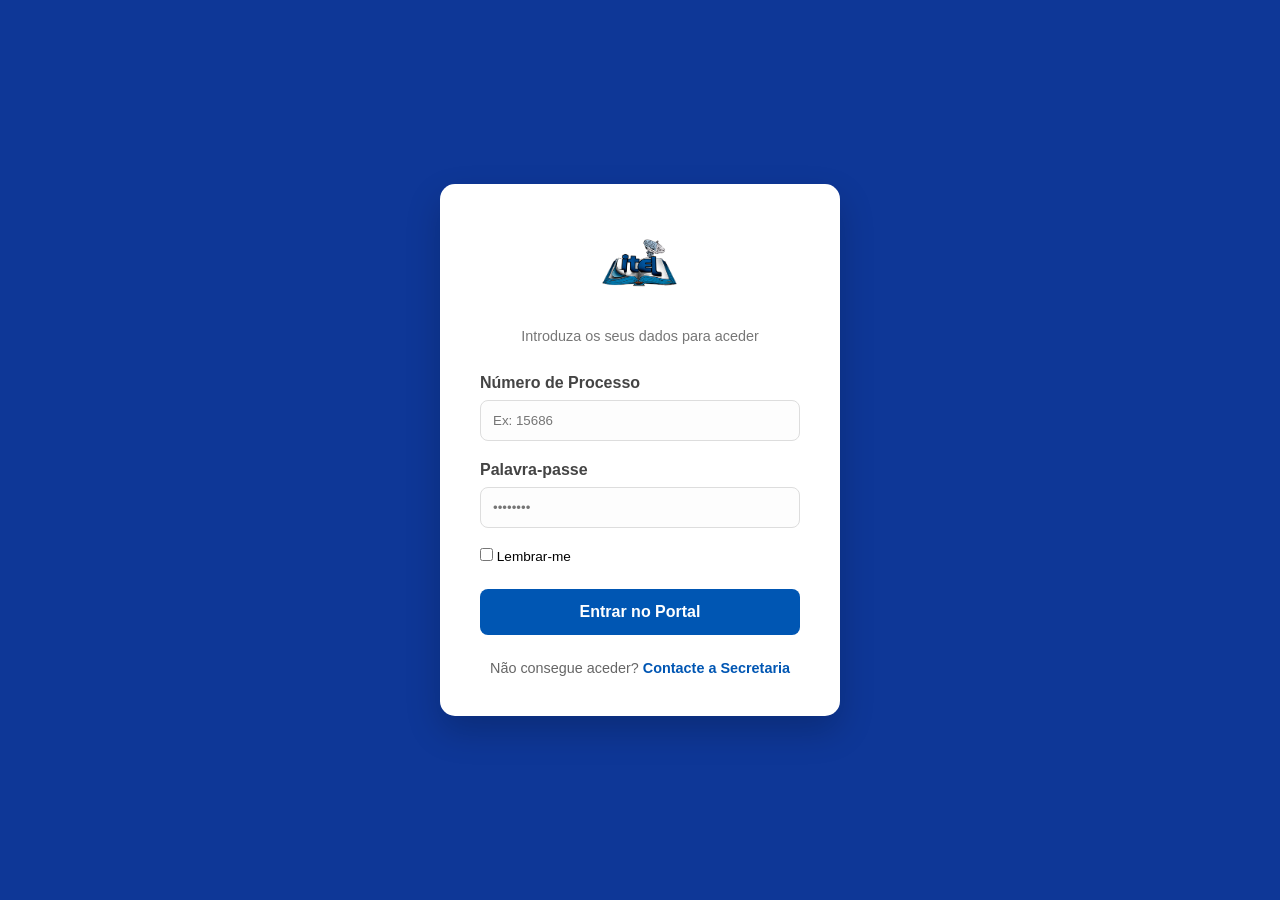
<file: Login/Login.html>
<!DOCTYPE html>
<html lang="pt-br">
<head>
    <meta charset="UTF-8">
    <meta name="viewport" content="width=device-width, initial-scale=1.0">
    <meta name="Author" content="Aijá Gourgel e Zola Bento">
    <link rel="shortcut icon" href="../imagens/image.png" type="image/x-icon">

    <link rel="stylesheet" href="style-login.css">
    
    <title>Itel - Login</title>
</head>


<body>
    <button class="botao-voltar" onclick="history.back()">
    ← Voltar
</button>
        <section class="login-section">
            <div class="login-box">
                <div class="login-header">
                    <img src="../imagens/image.png" alt="Logo ITEL" class="login-logo">
                    <p>Introduza os seus dados para aceder</p>
                </div>

                <form action="#" method="POST" class="login-form">
                    <div class="input-group">
                        <label for="student-id">Número de Processo</label>
                        <input type="text" id="student-id" placeholder="Ex: 15686" required>
                    </div>

                    <div class="input-group">
                        <label for="password">Palavra-passe</label>
                        <input type="password" id="password" placeholder="••••••••" required>
                    </div>

                    <div class="login-options">
                        <label><input type="checkbox"> Lembrar-me</label>
                    </div>

                    <button type="submit" value="submit" class="btn-login">Entrar no Portal</button>
                </form>

                <div class="login-footer">
                    <p>Não consegue aceder? <a href="#contacto">Contacte a Secretaria</a></p>
                </div>
            </div>
        </section>


</body>
</file>
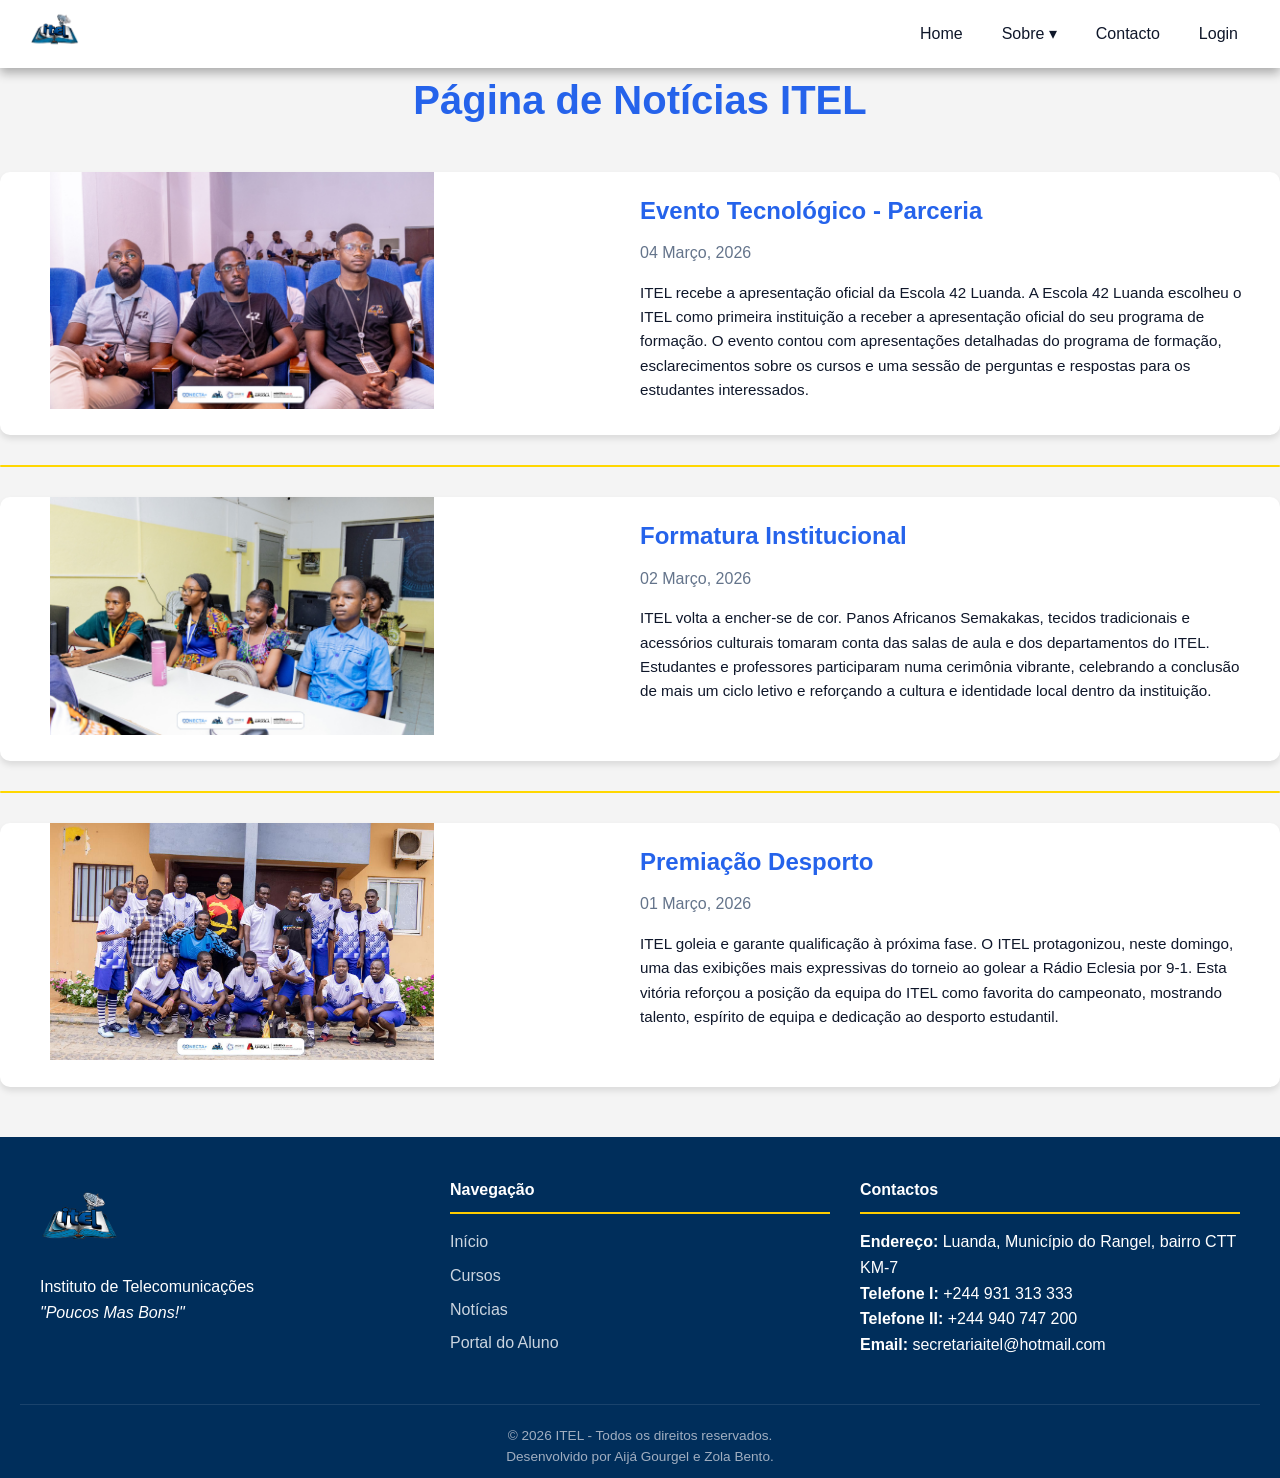
<file: noticias/noticias.html>
<!DOCTYPE html>
<html lang="pt">
<head>
    <meta charset="UTF-8">
    <meta name="viewport" content="width=device-width, initial-scale=1.0">
    <meta name="Author" content="Aijá Gourgel e Zola Bento">
    <link rel="shortcut icon" href="../imagens/image.png" type="image/x-icon">
  <title>Página de Notícias ITEL</title>
  <link rel="stylesheet" href="noticias.css">
</head>
<body>
  <button class="botao-voltar" onclick="history.back()">
    ← Voltar
</button>
     <header id="home">

    <div>
        <img src="../imagens/image.png" alt="Imagem do ITEL">
    </div>

    <nav>

        <a href="../index.html">Home</a>

        <div class="dropdown">
            <a href="#">Sobre ▾</a>

            <div class="dropdown-menu">
                <a href="../index.html#galeria">Galeria</a>
                <a href="../index.html#cursos">Cursos</a>
                <a href="../index.html#noticias">Notícias</a>
                <a href="../index.html#actividades">Actividades</a>
                <a href="../index.html#diretores">Directores</a>
                <a href="../index.html#parceiros">Parceiros</a>

            </div>
        </div>

        <a href="../index.html#contacto">Contacto</a>
        <a href="../Login/Login.html">Login</a>

    </nav>

</header>

  <h1>Página de Notícias ITEL</h1>

  <div class="noticia" id="noticia1">
    <aside class="noticia-img">
      <img src="../Pagina de Galeria/GaleriaDeImagens/42 4.jpeg" alt="Evento Tecnológico">
    </aside>
    <aside class="noticia-conteudo">
      <h2>Evento Tecnológico - Parceria</h2>
      <h3>04 Março, 2026</h3>
      <p>ITEL recebe a apresentação oficial da Escola 42 Luanda. A Escola 42 Luanda escolheu o ITEL como primeira instituição a receber a apresentação oficial do seu programa de formação. O evento contou com apresentações detalhadas do programa de formação, esclarecimentos sobre os cursos e uma sessão de perguntas e respostas para os estudantes interessados.</p>
    </aside>
  </div>

  <hr>

  <div class="noticia" id="noticia2">
    <aside class="noticia-img">
      <img src="../Pagina de Galeria/GaleriaDeImagens/Africa Fevereiro6.jpeg" alt="Formatura Institucional">
    </aside>
    <aside class="noticia-conteudo">
      <h2>Formatura Institucional</h2>
      <h3>02 Março, 2026</h3>
      <p>ITEL volta a encher-se de cor. Panos Africanos Semakakas, tecidos tradicionais e acessórios culturais tomaram conta das salas de aula e dos departamentos do ITEL. Estudantes e professores participaram numa cerimônia vibrante, celebrando a conclusão de mais um ciclo letivo e reforçando a cultura e identidade local dentro da instituição.</p>
    </aside>
  </div>

  <hr>

  <div class="noticia" id="noticia3">
    <aside class="noticia-img">
      <img src="../Pagina de Galeria/GaleriaDeImagens/DreamSpace Itel2.jpeg" alt="Premiação Desporto">
    </aside>
    <aside class="noticia-conteudo">
      <h2>Premiação Desporto</h2>
      <h3>01 Março, 2026</h3>
      <p>ITEL goleia e garante qualificação à próxima fase. O ITEL protagonizou, neste domingo, uma das exibições mais expressivas do torneio ao golear a Rádio Eclesia por 9-1. Esta vitória reforçou a posição da equipa do ITEL como favorita do campeonato, mostrando talento, espírito de equipa e dedicação ao desporto estudantil.</p>
    </aside>
  </div>
<footer class="footer-itel">
        <div class="footer-container">
            <div class="footer-info">
                <img src="../imagens/image.png" alt="Logo ITEL" class="footer-logo">
                <p>Instituto de Telecomunicações</p>
                <p><i>"Poucos Mas Bons!"</i></p>
            </div>

            <div class="footer-nav">
                <h4>Navegação</h4>
                <ul>
                    <li><a href="../index.html">Início</a></li>
                    <li><a href="../index.html#cursos">Cursos</a></li>
                    <li><a href="../index.html#noticia">Notícias</a></li>
                    <li><a href="../Login/Login.html">Portal do Aluno</a></li>
                </ul>
            </div>

            <div id="contacto" class="footer-contact">
                <h4>Contactos</h4>
                <p><b>Endereço:</b> Luanda, Município do Rangel, bairro CTT KM-7</p>
                <p><b>Telefone I: </b>+244 931 313 333</p>
                <p><b>Telefone II: </b>+244 940 747 200</p>
                <p><b>Email:</b> secretariaitel@hotmail.com </p>
            </div>
        </div>
        <div class="footer-copyright">
            &copy; 2026 ITEL - Todos os direitos reservados. 
            <br>Desenvolvido por Aijá Gourgel e Zola Bento.
        </div>
    </footer>
</body>
</html>
</file>
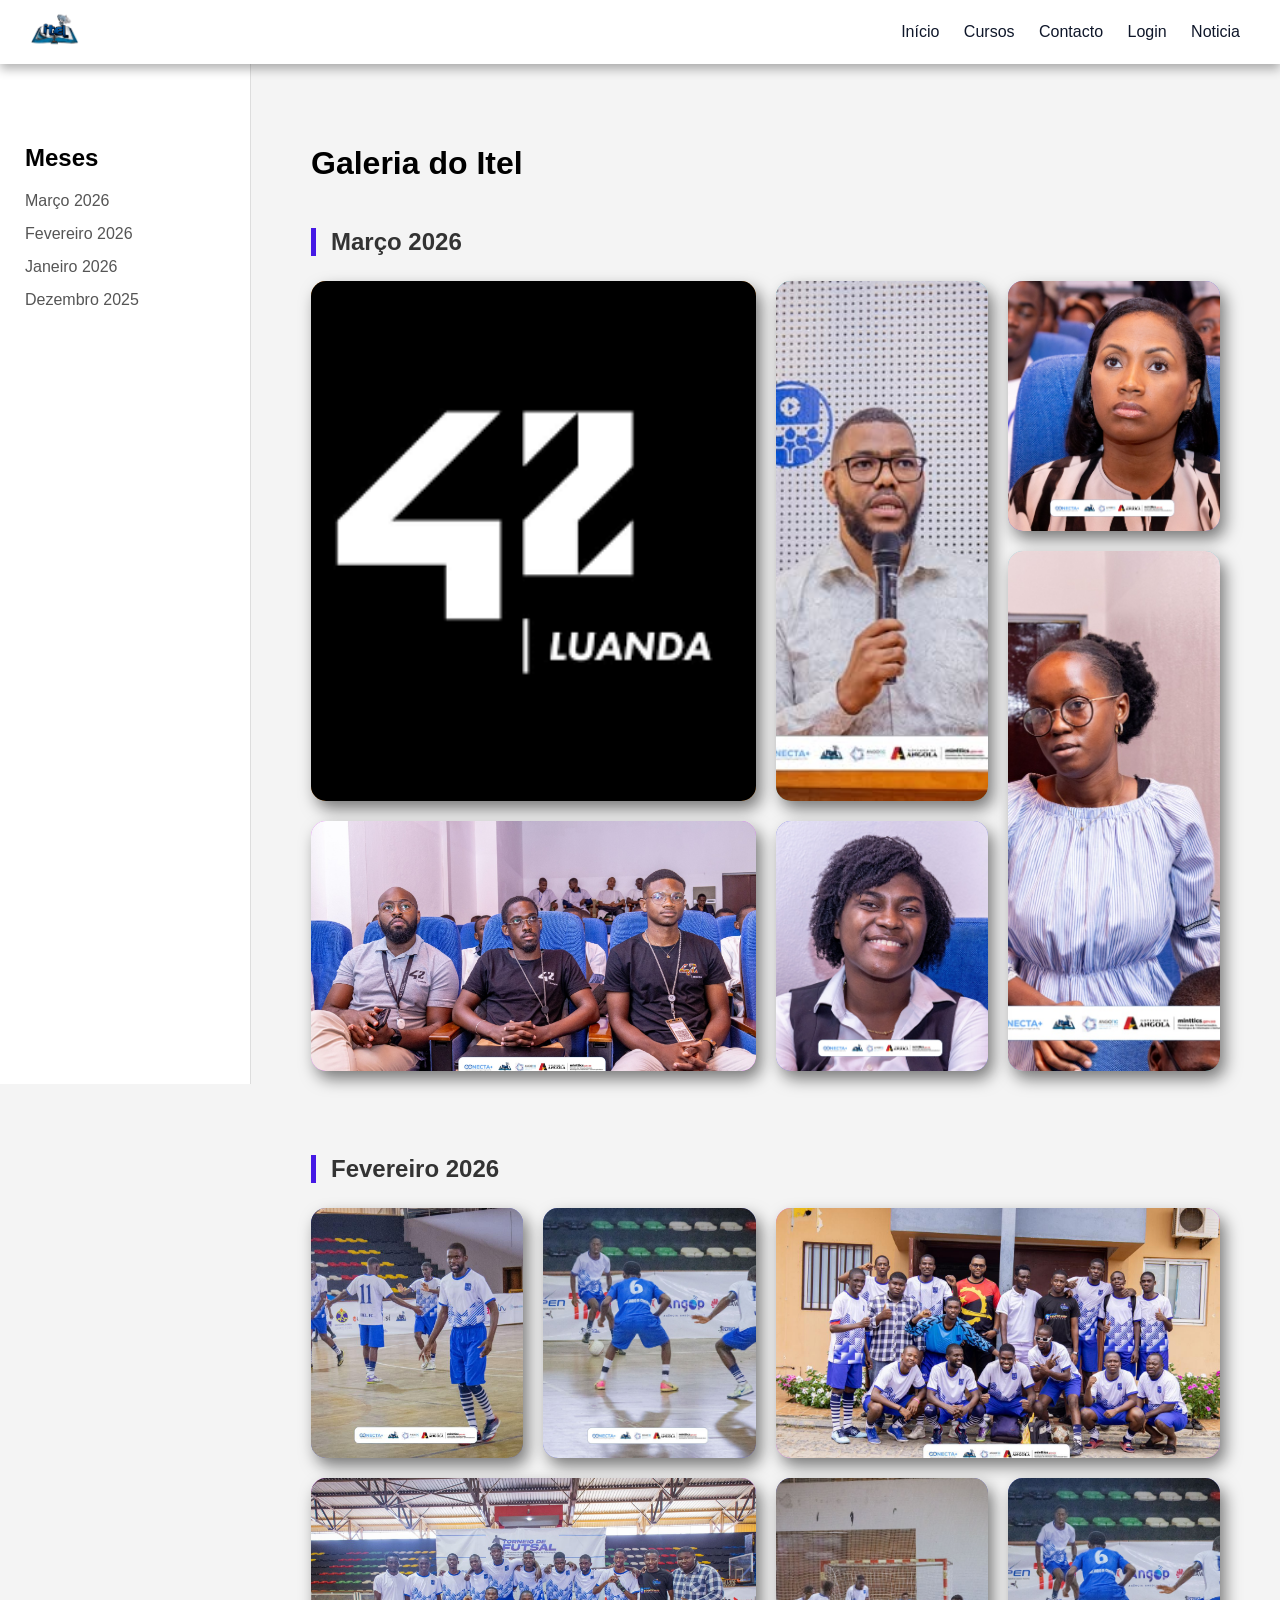
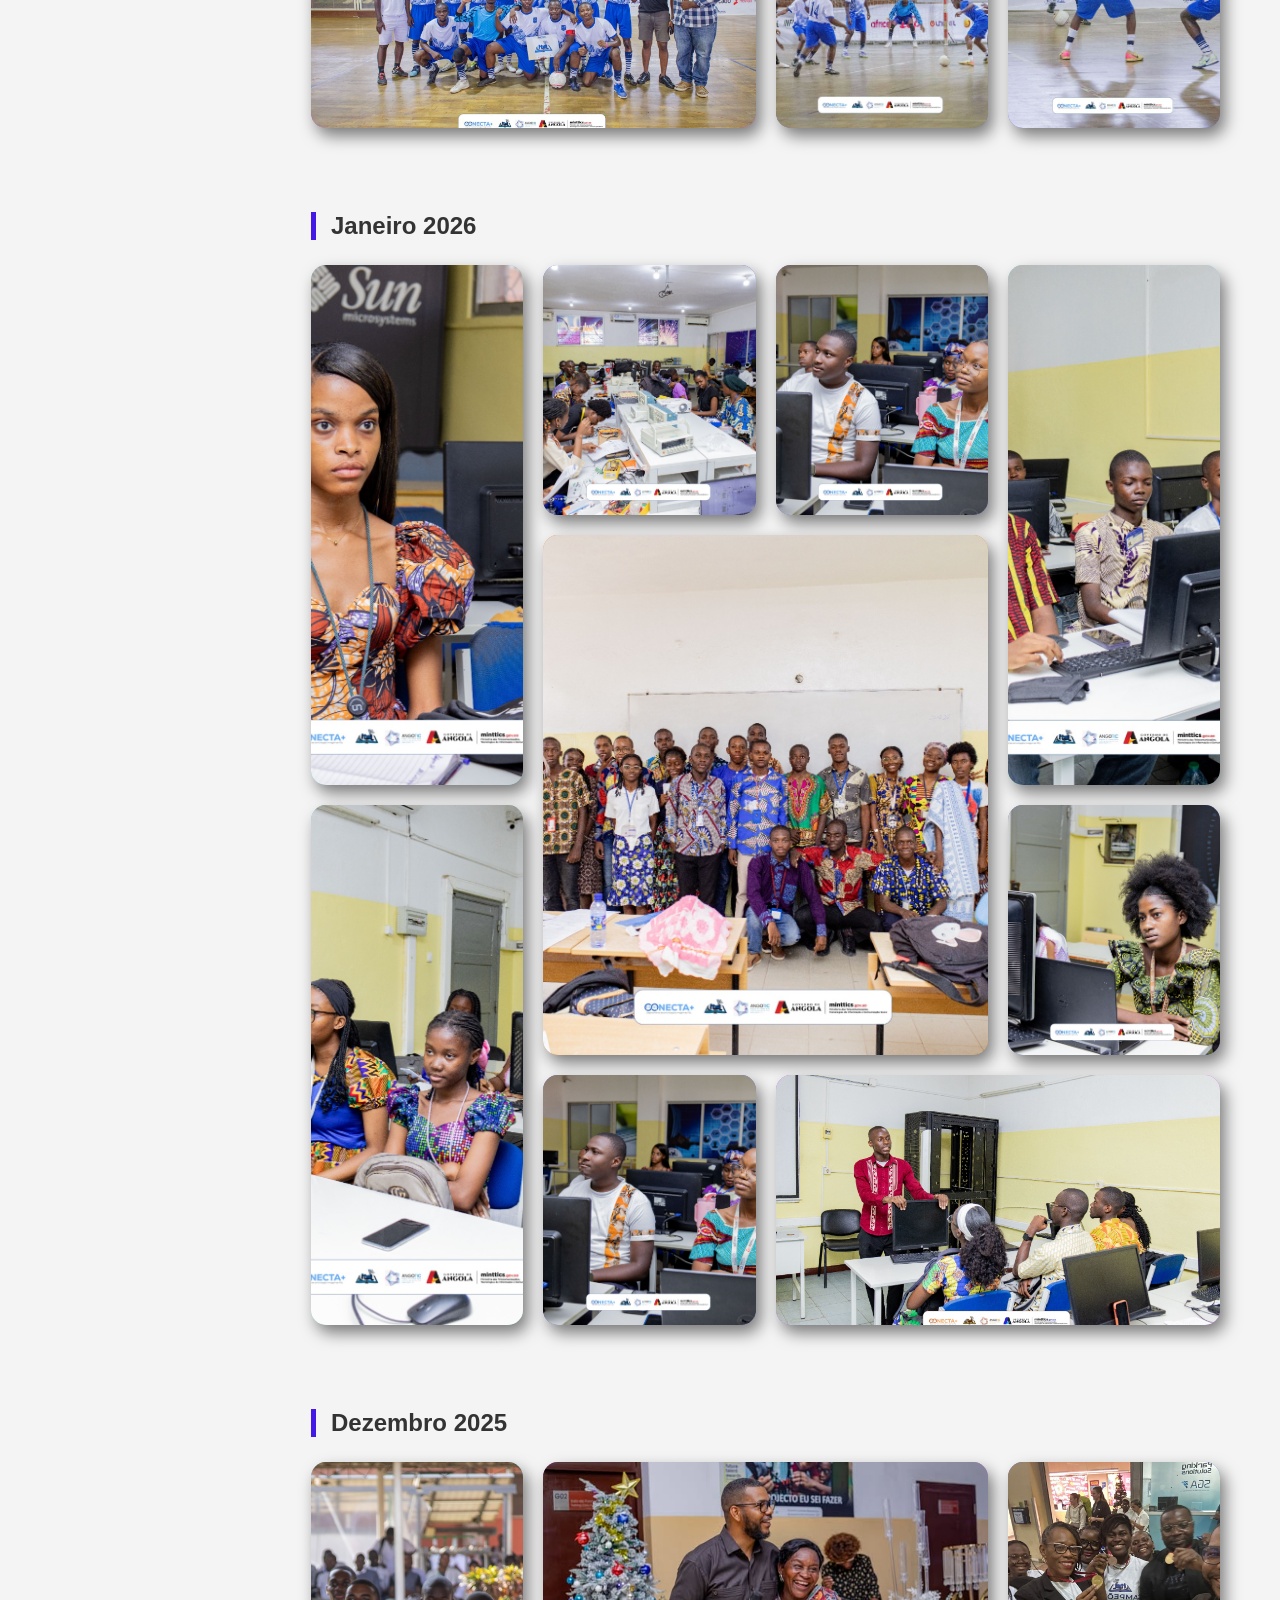
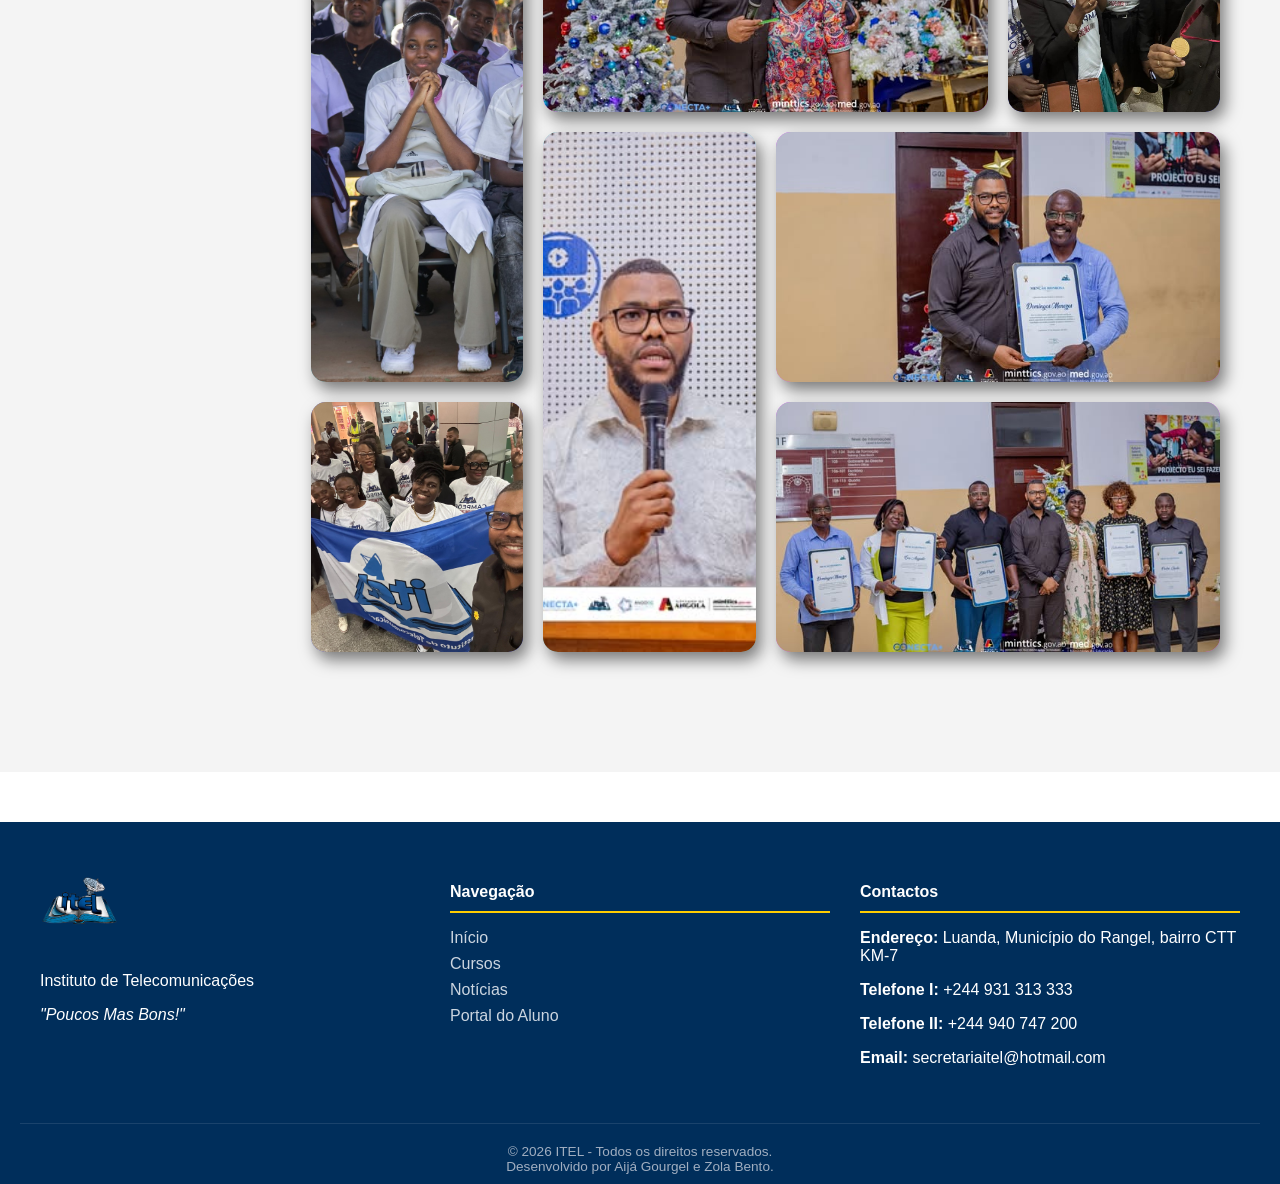
<file: Pagina de Galeria/Galeria.html>
<!DOCTYPE html>
<html lang="pt-br">
<head>
    <meta charset="UTF-8">
    <meta name="viewport" content="width=device-width, initial-scale=1.0">
    <link rel="stylesheet" href="stylegaleria.css">
        <meta charset="UTF-8">
    <meta name="viewport" content="width=device-width, initial-scale=1.0">
    <meta name="Author" content="Aijá Gourgel e Zola Bento">
    <link rel="shortcut icon" href="../imagens/image.png" type="image/x-icon">
    <title>ITEL - Galeria</title>
</head>
<body>

    <button class="botao-voltar" onclick="history.back()">
    ← Voltar
</button>
    <header>
        <div>
            <img src="../imagens/image.png" alt="Imagem do itel">
            
        </div>
        <nav>
            <a href="../index.html#inicio">Início</a>
            <a href="../index.html#cursos">Cursos</a>
            <a href="../index.html#contacto">Contacto</a>
            <a href="login.html">Login</a>
            <a href="../index.html#noticia">Noticia</a>
        </nav>
    </header>

    <div class="body1">
        <aside class="sidebar">
            <h2>Meses</h2>
            <ul>
                <li><a href="#marco">Março 2026</a></li>
                <li><a href="#fevereiro">Fevereiro 2026</a></li>
                <li><a href="#janeiro">Janeiro 2026</a></li>
                <li><a href="#dezembro">Dezembro 2025</a></li>
            </ul>
        </aside>


        <main class="conteudo-principal">
            <h1>Galeria do Itel</h1>
            <section>
                <h3  id="marco">Março 2026</h3>
                <div class="bento-grid">
                    <div class="foto-item destaque">
                        <img src="GaleriaDeImagens/image.png" alt="Alunos">
                    </div>
                    <div class="foto-item grande-v">
                        <img src="GaleriaDeImagens/DG.jpg" alt="Exemplo Vertical">
                    </div>
                    <div class="foto-item quadrado">
                        <img src="GaleriaDeImagens/42.jpeg" alt="Exemplo Quadrado">
                    </div>
                    <div class="foto-item grande-v">
                        <img src="GaleriaDeImagens//423.jpeg" alt="Exemplo Vertical">
                    </div>
                    <div class="foto-item grande-h">
                        <img src="GaleriaDeImagens/42 4.jpeg" alt="Exemplo Horizontal">
                    </div>  
                    <div class="foto-item quadrado"><img src="GaleriaDeImagens/42 1.jpeg" alt=""></div>
                </div>
            </section>

            <section>
                <h3 id="fevereiro">Fevereiro 2026</h3>
                <div class="bento-grid">
                    <div class="foto-item quadrado" loading="lazy"><img src="GaleriaDeImagens/DreamSpace Itel3.jpeg" alt=""></div>
                    <div class="foto-item quadrado" loading="lazy"><img src="GaleriaDeImagens/DreamSpace Itel5.jpeg" alt=""></div>
                    <div class="foto-item grande-h"><img src="GaleriaDeImagens/DreamSpace Itel2.jpeg" alt=""></div>

                    <div class="foto-item grande-h" loading="lazy"><img src="GaleriaDeImagens/DreamSpace Itel6.jpeg" alt=""></div>
                    <div class="foto-item quadrado" loading="lazy"><img src="GaleriaDeImagens/DreamSpace Itel4.jpeg" alt=""></div>
                    <div class="foto-item quadrado" loading="lazy"><img src="GaleriaDeImagens/DreamSpace Itel5.jpeg" alt=""></div>
                </div>
            </section>


            <section>
                <h3 id="janeiro">Janeiro 2026</h3>
                <div class="bento-grid">
                    <div class="foto-item grande-v"><img src="GaleriaDeImagens/Africa Fevereiro9.jpeg" alt=""></div>
                    <div class="foto-item quadrado"><img src="GaleriaDeImagens/Africa Fevereiro.jpeg" alt=""></div>
                    <div class="foto-item quadrado"><img src="GaleriaDeImagens/Africa Fevereiro8.jpeg" alt=""></div>
                    <div class="foto-item grande-v"><img src="GaleriaDeImagens/Africa Fevereiro5.jpeg" alt=""></div>
                    <div class="foto-item destaque"> <img src="GaleriaDeImagens/Africa FevereiroM.jpeg" alt=""></div>
                    <div class="foto-item grande-v"><img src="GaleriaDeImagens/Africa Fevereiro6.jpeg" alt=""></div>
                    <div class="foto-item quadrado"><img src="GaleriaDeImagens/Africa Fevereiro3.jpeg" alt=""></div>
                    <div class="foto-item quadrado"><img src="GaleriaDeImagens/Africa Fevereiro7.jpeg" alt=""></div>
                    <div class="foto-item grande-h"><img src="GaleriaDeImagens/Africa Fevereiro4.jpeg" alt=""></div>
                </div>
            </section>

            <section>
                <h3 id="dezembro">Dezembro 2025</h3>
                <div class="bento-grid">
                    <div class="foto-item grande-v" loading="lazy"><img src="GaleriaDeImagens/Alunos.jpg" alt=""></div>
                    <div class="foto-item grande-h" loading="lazy"><img src="GaleriaDeImagens/Reconhecimento3.jpg" alt=""></div>
                    <div class="foto-item quadrado" loading="lazy"><img src="GaleriaDeImagens/IENA.jpeg" alt=""></div>
                    <div class="foto-item grande-v" loading="lazy"><img src="GaleriaDeImagens/DG.jpg" alt=""></div>
                    <div class="foto-item grande-h" loading="lazy"><img src="GaleriaDeImagens/Reconhecimento.jpg" alt=""></div>
                    <div class="foto-item quadrado" loading="lazy"><img src="GaleriaDeImagens/IENA2.jpeg" alt=""></div>
                    <div class="foto-item grande-h" loading="lazy"><img src="GaleriaDeImagens/Reconhecimento2.jpg" alt=""></div>
                </div> 
            </section>
        </main>

    </div>


<footer class="footer-itel">
        <div class="footer-container">
            <div class="footer-info">
                <img src="../imagens/image.png" alt="Logo ITEL" class="footer-logo">
                <p>Instituto de Telecomunicações</p>
                <p><i>"Poucos Mas Bons!"</i></p>
            </div>

            <div class="footer-nav">
                <h4>Navegação</h4>
                <ul>
                    <li><a href="../index.html">Início</a></li>
                    <li><a href="../index.html#cursos">Cursos</a></li>
                    <li><a href="../index.html#noticias">Notícias</a></li>
                    <li><a href="../Login/Login.html">Portal do Aluno</a></li>
                </ul>
            </div>

            <div id="contacto" class="footer-contact">
                <h4>Contactos</h4>
                <p><b>Endereço:</b> Luanda, Município do Rangel, bairro CTT KM-7</p>
                <p><b>Telefone I: </b>+244 931 313 333</p>
                <p><b>Telefone II: </b>+244 940 747 200</p>
                <p><b>Email:</b> secretariaitel@hotmail.com </p>
            </div>
        </div>
        <div class="footer-copyright">
            &copy; 2026 ITEL - Todos os direitos reservados. 
            <br>Desenvolvido por Aijá Gourgel e Zola Bento.
        </div>
    </footer>
</body>
</html>
</file>
<file: Login/style-login.css>
*{
  margin: 0px;
  padding: 0px;
  font-family: 'Segoe UI', Tahoma, Geneva, Verdana, sans-serif;
  box-sizing: border-box;
}


.botao-voltar{
    position: fixed;
    top: 99px;
    left: 90rem;
    z-index: 9999;
    background: #2563EB;
    color: white;

    border: none;
    padding: 10px 18px;
    border-radius: 8px;

    font-size: 14px;
    font-weight: 500;

    cursor: pointer;

    box-shadow: 0 5px 15px rgba(0,0,0,0.2);

    transition: 0.3s;
}

.botao-voltar:hover{
    background:#1e4fd1;
    transform: translateY(-2px);
}
.login-section {
  display: flex;
  justify-content: center;
  align-items: center;
  min-height: 100vh;
  background:  rgb(14, 55, 151);
  padding: 20px;
}


.login-box {
  background: #fff;
  width: 100%;
  max-width: 400px;
  padding: 40px;
  border-radius: 15px;
  box-shadow: 0 15px 35px rgba(0, 0, 0, 0.2);
  text-align: center;
}

.login-logo {
  width: 80px;
  margin-bottom: 20px;
}

.login-header h2 {
  color: #333;
  margin-bottom: 10px;
}

.login-header p {
  color: #777;
  font-size: 0.9rem;
  margin-bottom: 30px;
}

.input-group {
  text-align: left;
  margin-bottom: 20px;
}

.input-group label {
  display: block;
  font-weight: 600;
  margin-bottom: 8px;
  color: #444;
}

.input-group input {
  width: 100%;
  padding: 12px;
  border: 1px solid #ddd;
  border-radius: 8px;
  background: #fdfdfd;
  transition: border-color 0.3s;
}

.input-group input:focus {
  border-color: #0056b3;
  outline: none;
}

.login-options {
  display: flex;
  justify-content: space-between;
  align-items: center;
  font-size: 0.85rem;
  margin-bottom: 25px;
}


.btn-login {
  width: 100%;
  padding: 14px;
  background-color: #0056b3;
  color: white;
  border: none;
  border-radius: 8px;
  font-size: 1rem;
  font-weight: bold;
  cursor: pointer;
  transition: background 0.3s;
}

.btn-login:hover {
  background-color: #003d80;
}

.login-footer {
  margin-top: 25px;
  font-size: 0.9rem;
  color: #666;
}

.login-footer a {
  color: #0056b3;
  font-weight: bold;
  text-decoration: none;
}
</file>
<file: noticias/noticias.css>
/* Paleta de cores */
:root {
  --azul-principal: #2563EB;
  --azul-escuro: #0F172A;
  --fundo: #F4F4F4;
  --conteudo: #FFFFFF;
  --subtitulo: #64748b;
  --amarelo-linha: #FFD700;
}
html{
  scroll-behavior: smooth;
}

* {
  box-sizing: border-box;
  margin: 0;
  padding: 0;
  font-family: 'Segoe UI', Tahoma, Geneva, Verdana, sans-serif;
}

body {
  background-color: var(--fundo);
  color: var(--azul-escuro);
  padding: 20px;
  line-height: 1.6;
  margin: 0;
  padding: 0;
}
.botao-voltar{
    position: fixed;
    top: 90px;
    left: 95rem;
    z-index: 9999;
    background: #2563EB;
    color: white;

    border: none;
    padding: 10px 18px;
    border-radius: 8px;

    font-size: 14px;
    font-weight: 500;

    cursor: pointer;

    box-shadow: 0 5px 15px rgba(0,0,0,0.2);

    transition: 0.3s;
}

.botao-voltar:hover{
    background:#1e4fd1;
    transform: translateY(-2px);
}
/* ===== HEADER ===== */

header {
    display: flex;
    justify-content: space-between;
    padding: 5px 30px;
    position: sticky;
    top: 0;
    align-items: center;
    box-shadow: 0 5px 10px rgba(0,0,0,0.3);
    background-color: white;
    z-index: 1000;
}

/* Logo */

header img {
    width: 50px;
}

/* NAV */

header nav {
    display: flex;
    align-items: center;
    gap: 15px;
}

/* Links */

header a {
    text-decoration: none;
    padding: 10px 12px;
    color: #0F172A;
    font-weight: 500;
    transition: 0.3s;
}

header a:hover {
    color: #2563EB;
}

/* ===== DROPDOWN ===== */

.dropdown {
    position: relative;
}

/* Menu escondido */

.dropdown-menu {
    position: absolute;
    top: 40px;
    left: 0;

    background: #FFFFFF;
    min-width: 180px;

    box-shadow: 0 8px 20px rgba(0,0,0,0.15);
    border-radius: 8px;

    opacity: 0;
    visibility: hidden;
    transform: translateY(10px);

    transition: 0.3s ease;
}

/* Links do dropdown */

.dropdown-menu a {
    display: block;
    padding: 10px 15px;
    color: #0F172A;
}

/* Hover nos links */

.dropdown-menu a:hover {
    background: #F4F4F4;
    color: #2563EB;
}

/* Mostrar dropdown */

.dropdown:hover .dropdown-menu {
    opacity: 1;
    visibility: visible;
    transform: translateY(0);
}



h1 {
  text-align: center;
  color: var(--azul-principal);
  margin-bottom: 40px;
  font-size: 2.5rem;
}

/* Notícia lado a lado */
.noticia {
  display: flex;
  background-color: var(--conteudo);
  border-radius: 10px;
  overflow: hidden;
  margin-bottom: 30px;
  box-shadow: 0 4px 6px rgba(0,0,0,0.1);
  transition: transform 0.3s;
}

.noticia:hover {
  transform: translateY(-5px);
  cursor: pointer;
}

/* Asides da notícia */
.noticia-img,
.noticia-conteudo {
  flex: 1;
}

.noticia-img img {
  width: 70%;
  height: 90%;
  object-fit: cover;
  padding-left: 50px;
}

/* Conteúdo da notícia */
.noticia-conteudo {
  padding: 20px;
}

.noticia-conteudo h2 {
  color: var(--azul-principal);
  margin-bottom: 10px;
  font-size: 1.5rem;
}

.noticia-conteudo h3 {
  color: var(--subtitulo);
  margin-bottom: 15px;
  font-size: 1rem;
  font-weight: normal;
}

.noticia-conteudo p {
  font-size: 0.95rem;
}

/* Linha separadora amarela */
hr {
  border: none;
  height: 2px;
  background-color: var(--amarelo-linha);
  margin: 30px 0;
  border-radius: 2px;
}

/* Responsivo */
@media (max-width: 768px) {
  .noticia {
    flex-direction: column;
  }

  .noticia-img,
  .noticia-conteudo {
    width: 100%;
  }

  .noticia-conteudo {
    padding: 15px;
    text-align: center;
  }
}


/* Estilização Geral do Footer */
.footer-itel {
    background-color: #002e5b; 
    color: white;
    padding: 40px 20px 10px 20px;
    font-family: sans-serif;
    margin-top: 50px;
}

.footer-container {
    max-width: 1200px;
    margin: 0 auto;
    display: grid;
    grid-template-columns: repeat(3, 1fr);
    gap: 30px;
}

.footer-logo {
    width: 80px;
    margin-bottom: 10px;
}

.footer-nav h4, .footer-contact h4 {
    border-bottom: 2px solid #ffcc00;
    padding-bottom: 10px;
    margin-bottom: 15px;
}

.footer-nav ul {
    list-style: none;
    padding: 0;
}

.footer-nav ul li {
    margin-bottom: 8px;
}

.footer-nav ul li a {
    color: #cbd5e0;
    text-decoration: none;
    transition: 0.3s;
}

.footer-nav ul li a:hover {
    color: #ffcc00;
    padding-left: 5px;
}

.footer-copyright {
    text-align: center;
    margin-top: 40px;
    padding-top: 20px;
    border-top: 1px solid rgba(255, 255, 255, 0.1);
    font-size: 0.85rem;
    color: #a0aec0;
}

/* ================= RESPONSIVIDADE FINAL ================= */

/* Botão voltar responsivo */
@media screen and (max-width: 1200px) {
    .botao-voltar {
        left: auto;
        right: 20px;
        top: 80px;
        padding: 9px 16px;
        font-size: 13px;
    }
}

@media screen and (max-width: 992px) {
    .botao-voltar {
        top: auto;
        bottom: 20px;
        right: 15px;
        padding: 8px 14px;
        font-size: 12px;
    }
}

/* Notícias lado a lado para vertical em telas menores */
@media screen and (max-width: 768px) {
    .noticia {
        flex-direction: column;
        text-align: center;
    }

    .noticia-img,
    .noticia-conteudo {
        width: 100%;
    }

    .noticia-img img {
        width: 100%;
        height: auto;
        padding-left: 0;
        border-radius: 8px;
    }

    .noticia-conteudo {
        padding: 15px 10px;
    }

    .noticia-conteudo h2 {
        font-size: 1.3rem;
    }

    .noticia-conteudo h3 {
        font-size: 0.95rem;
    }

    .noticia-conteudo p {
        font-size: 0.9rem;
    }
}

/* Header responsivo */
@media screen and (max-width: 768px) {
    header nav {
        flex-wrap: wrap;
        gap: 10px;
        justify-content: center;
    }
}

/* Footer responsivo */
@media screen and (max-width: 768px) {
    .footer-container {
        grid-template-columns: 1fr;
        text-align: center;
        gap: 20px;
    }

    .footer-nav ul li {
        display: inline-block;
        margin: 5px 10px;
    }

    .footer-logo {
        margin: 0 auto 15px;
    }
}

/* Tipografia para telas pequenas */
@media screen and (max-width: 480px) {
    h1 {
        font-size: 2rem;
    }

    .noticia-conteudo h2 {
        font-size: 1.2rem;
    }

    .noticia-conteudo h3 {
        font-size: 0.9rem;
    }

    .noticia-conteudo p {
        font-size: 0.85rem;
    }

    hr {
        margin: 20px 0;
    }

    .botao-voltar {
        padding: 6px 12px;
        font-size: 11px;
    }
}
</file>
<file: Pagina de Galeria/stylegaleria.css>
/*Estilização Geral*/

html {
    scroll-behavior: smooth;
}


body {
    font-family: 'Segoe UI', Tahoma, Geneva, Verdana, sans-serif;
    margin: 0;
}

.body1{
    display: flex;
    flex-direction: row; /*para q a navbar e as imagens fiquem lado a lado */
    align-items: flex-start;
    background-color: #f4f4f4;
}


.botao-voltar{
    position: fixed;
    top: 90px;
    left: 95rem;
    z-index: 9999;
    background: #2563EB;
    color: white;

    border: none;
    padding: 10px 18px;
    border-radius: 8px;

    font-size: 14px;
    font-weight: 500;

    cursor: pointer;

    box-shadow: 0 5px 15px rgba(0,0,0,0.2);

    transition: 0.3s;
}

.botao-voltar:hover{
    background:#1e4fd1;
    transform: translateY(-2px);
}

/*Header Estilização*/
header {
    display: flex;
    justify-content: space-between;
    padding: 5px 30px;
    position: sticky;
    top: 0;
    align-items: center;
    box-shadow: 0 5px 10px rgba(0,0,0,0.3);
    background-color: white;
    z-index: 1000;
}

header a {
    text-decoration: none;
    padding: 10px;
    color: #0f172a;
    font-weight: 500;
}

header img {
    width: 50px;
    display: inline;
}




/*Estilização do SideBar*/

.sidebar ul { 
    list-style: none; padding: 0; 
}
.sidebar li {
    margin-bottom: 15px; 
}
.sidebar a {
    text-decoration: none;
    color: #555;
    transition: 0.3s;
}
.sidebar a:hover { 
    color: rgb(69, 25, 229);
     font-weight: bold; 
    }


.sidebar {
    width: 200px;
    height: 100vh;
    position: sticky; /* Faz o menu colar na tela */
    top: 0;
    padding: 60px 25px;
    background: white;
    border-right: 1px solid #ddd;
}





/*Estilização do conteudo principal*/
.conteudo-principal {
    flex: 1; /* Faz a galeria ocupar todo o espaço restante */
    padding: 60px 60px;
    display: flex;
    flex-direction: column;
    align-items: flex-start;
}

section {
    width: 100%;
    max-width: 1200px;
    margin-bottom: 60px;
}


h3 {
    font-size: 1.5rem;
    color: #333;
    border-left: 5px solid rgb(69, 25, 229);;
    padding-left: 15px;
    margin-bottom: 25px;
}

/*bento-grid... Um tipo de display q organiza em colunas... q nem no bootstrap */
.bento-grid {
    display: grid;
    grid-template-columns: repeat(4, 1fr);
    grid-auto-rows: 250px;
    gap: 20px;
}

/* O Container da Foto */
.foto-item {
    border-radius: 15px;
    overflow: hidden; /* Corta a imagem que sobrar do zoom */
    position: relative;
    background-color: #ddd;
    display: flex;
    box-shadow: 5px 8px 16px rgb(0, 0, 0, 0.5);
}

/* O Ajusta a Foto no seu container*/
.foto-item img {
    width: 100%;
    height: 100%;
    object-fit: cover;
    transition: transform 0.5s ease;
    display: block;
}

.foto-item:hover img {
    transform: scale(1.1);
    cursor: pointer;
}

/* Estilização das direções/tamanhos... aqui vc escolhe o tamanho dos filhos do container Bento-grid, tipo os col do bootstrap*/
.grande-v { 
    grid-row: span 2;
} 
.grande-h {
    grid-column: span 2; 
} 
.quadrado { 
    grid-column: span 1; grid-row: span 1; 
}
.destaque { 
    grid-column: span 2; grid-row: span 2; 
}

/* Cores de fallback apenas para os itens q estao sem foto ainda */
.grande-v {
    background-color: #7ed6df; 
}
.grande-h { 
    background-color: #e056fd; 
}
.quadrado { 
    background-color: #686de0; 
}
.destaque { 
    background-color: #f0932b; 
}



/* Estilização Geral do Footer */
.footer-itel {
    background-color: #002e5b; /* Azul escuro oficial */
    color: white;
    padding: 40px 20px 10px 20px;
    font-family: sans-serif;
    margin-top: 50px;
}

.footer-container {
    max-width: 1200px;
    margin: 0 auto;
    display: grid;
    grid-template-columns: repeat(3, 1fr);
    gap: 30px;
}

.footer-logo {
    width: 80px;
    margin-bottom: 10px;
}

.footer-nav h4, .footer-contact h4 {
    border-bottom: 2px solid #ffcc00; /* Detalhe amarelo */
    padding-bottom: 10px;
    margin-bottom: 15px;
}

.footer-nav ul {
    list-style: none;
    padding: 0;
}

.footer-nav ul li {
    margin-bottom: 8px;
}

.footer-nav ul li a {
    color: #cbd5e0;
    text-decoration: none;
    transition: 0.3s;
}

.footer-nav ul li a:hover {
    color: #ffcc00;
    padding-left: 5px;
}

.footer-copyright {
    text-align: center;
    margin-top: 40px;
    padding-top: 20px;
    border-top: 1px solid rgba(255, 255, 255, 0.1);
    font-size: 0.85rem;
    color: #a0aec0;
}

/* =========================
   RESPONSIVO
========================= */

/* Para tablets e telas médias */
@media screen and (max-width: 1024px) {

    /* Sidebar vira horizontal ou topo */
    .sidebar {
        width: 100%;
        height: auto;
        position: relative;
        border-right: none;
        padding: 15px 20px;
    }

    .sidebar ul {
        display: flex;
        flex-wrap: wrap;
        gap: 15px;
    }

    .sidebar li {
        margin-bottom: 0;
    }

    .conteudo-principal {
        padding: 30px 20px;
    }

    .bento-grid {
        grid-template-columns: repeat(3, 1fr);
        grid-auto-rows: 200px;
    }

}

/* Para tablets pequenos e mobile (até 768px) */
@media screen and (max-width: 768px) {

    /* Navbar e botao voltar */
    header {
        flex-direction: column;
        align-items: flex-start;
        padding: 10px 20px;
    }

    .botao-voltar {
        left: 20px;
        top: 80px;
        padding: 8px 14px;
        font-size: 13px;
    }

    /* Sidebar vira menu superior collapsível */
    .sidebar {
        display: none; /* esconder sidebar lateral */
    }

    .conteudo-principal {
        padding: 20px 10px;
    }

    /* Bento-grid */
    .bento-grid {
        grid-template-columns: repeat(2, 1fr);
        grid-auto-rows: 150px;
        gap: 15px;
    }

}

/* Para mobile pequeno (até 480px) */
@media screen and (max-width: 480px) {

    header img {
        width: 40px;
    }

    header a {
        padding: 8px 10px;
        font-size: 14px;
    }

    .conteudo-principal {
        padding: 15px 10px;
    }

    .bento-grid {
        grid-template-columns: 1fr;
        grid-auto-rows: 180px;
        gap: 12px;
    }

    .foto-item img {
        object-fit: cover; /* garante que a imagem se ajuste */
    }

    .botao-voltar {
        top: 70px;
        left: 10px;
        padding: 7px 12px;
        font-size: 12px;
    }

    /* Footer */
    .footer-container {
        grid-template-columns: 1fr;
        text-align: center;
    }
}
</file>
